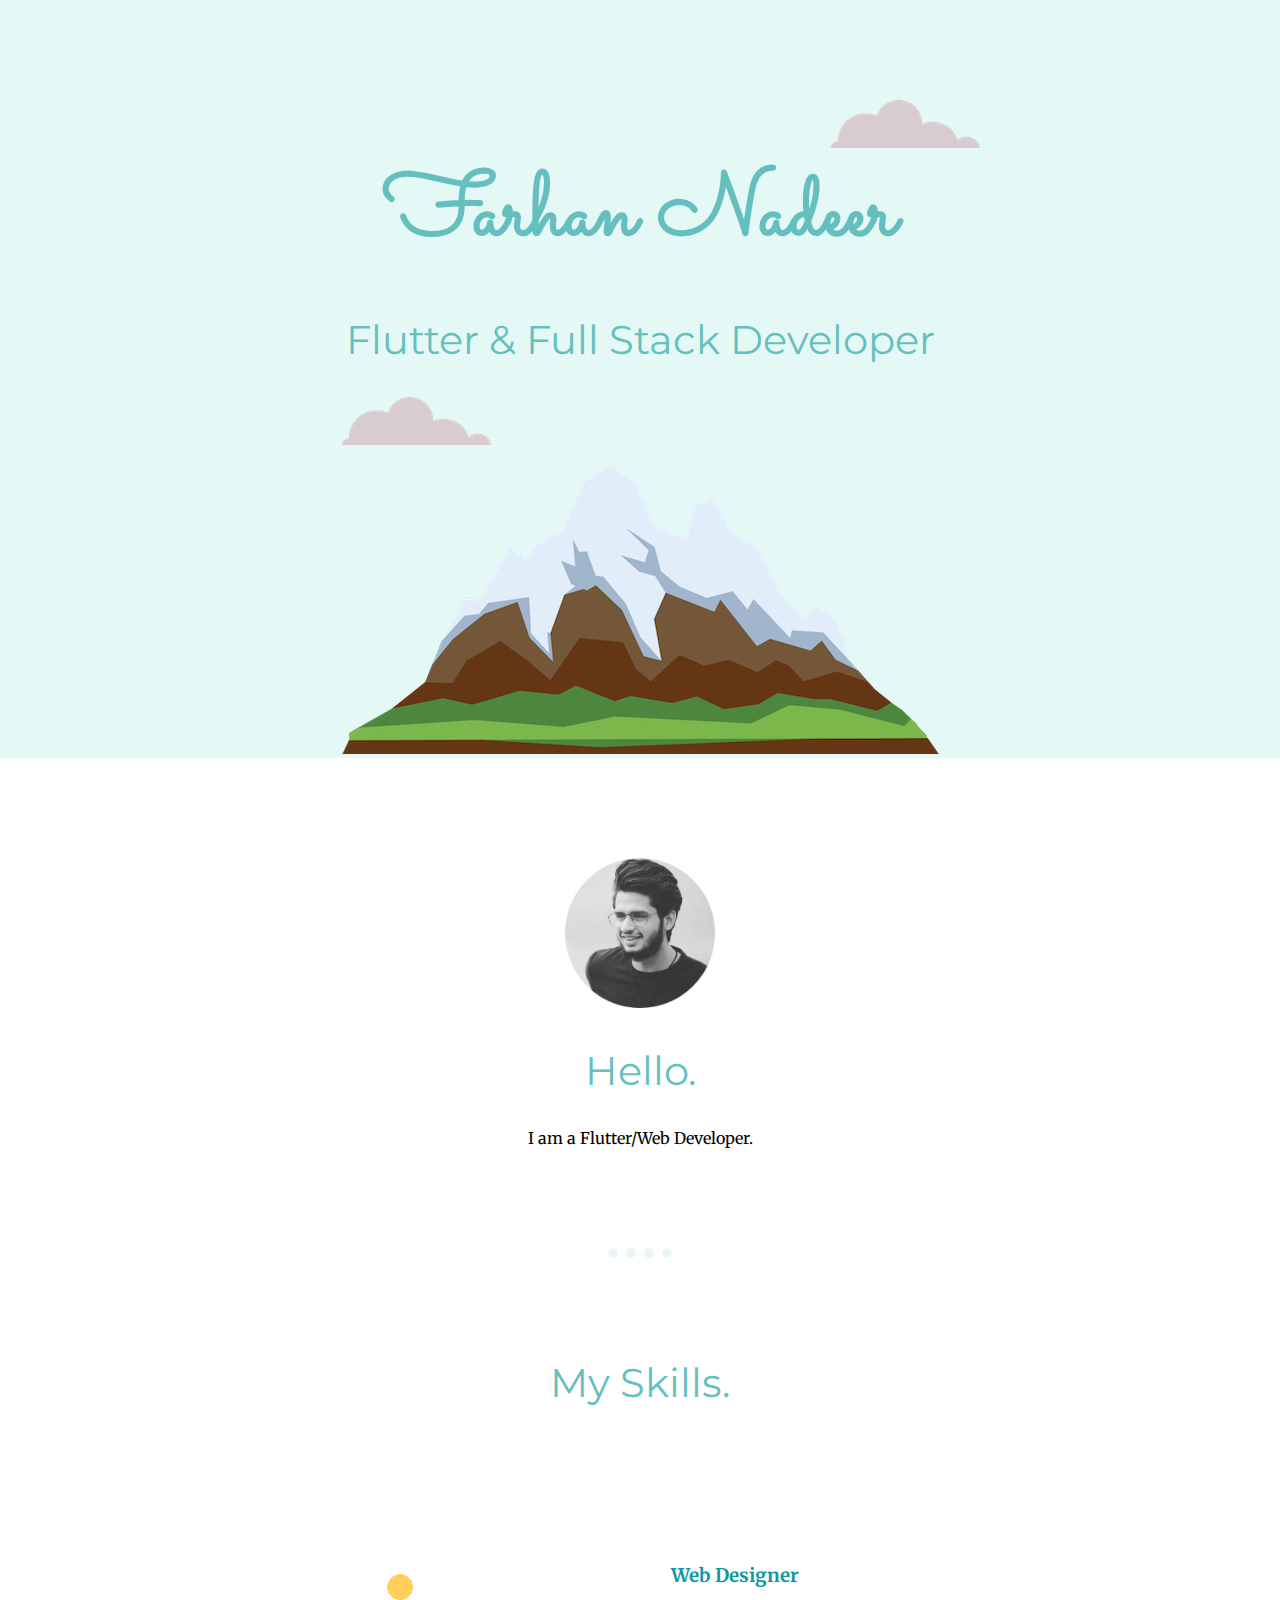
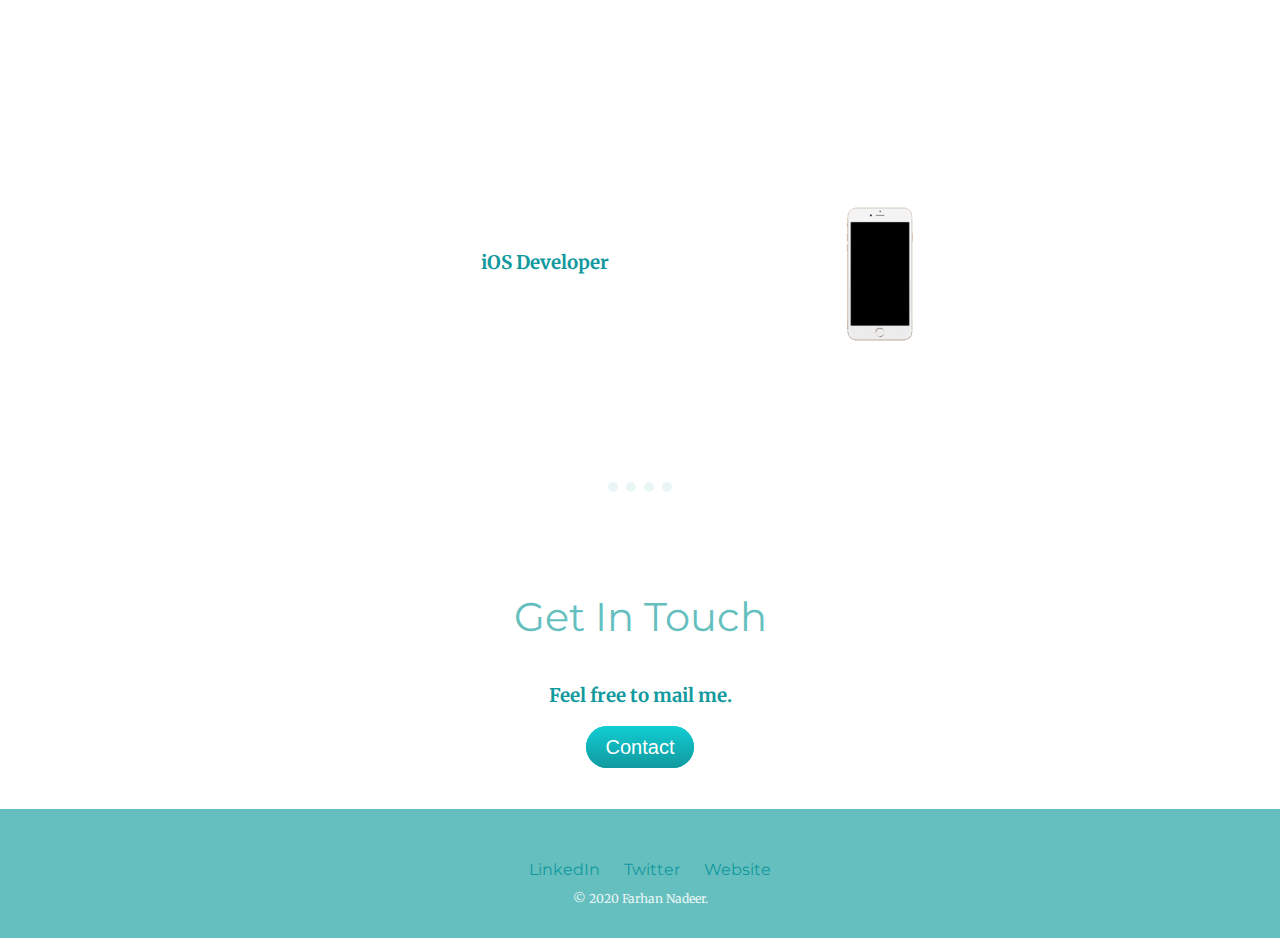
<file: index.html>
<!DOCTYPE html>
<html lang="en" dir="ltr">
  <head>
    <meta charset="utf-8">
    <title>Farhan Nadeer</title>
    <link rel="stylesheet" href="styles.css">
    <link rel="icon" href="favicon.ico">
    <link href="https://fonts.googleapis.com/css2?family=Merriweather&family=Montserrat&family=Sacramento&display=swap" rel="stylesheet">
  </head>
  <body>
    <div class="top-container">
      <img class="top-cloud"src="images/cloud.png" alt="cloud-image">
      <h1>Farhan Nadeer</h1>
      <h2 class="firsth2">Flutter & Full Stack Developer</h2>
      <img class="bottom-cloud"src="images/cloud.png" alt="cloud-image">
      <img src="images/mountain.png" alt="mountain-image">
    </div>


<div class="middle-container">
  <div class="profile">
    <img class="proimg"src="images/farhans.png" alt="farhan-image">
    <h2>Hello.</h2>
    <p>I am a Flutter/Web Developer.</p>
  </div>
  <hr>
  <div class="skills">
    <h2>My Skills.</h2>
    <div class="skill-row">
      <img class="skillimage1" src="images/web developer.gif" alt="computer-image">
      <h3>Web Designer</h3>

    </div>
    <div class="skill-row">
      <img class="skillimage2" src="images/iphone.gif" alt="">
      <h3>iOS Developer</h3>

    </div>
  </div>
  <hr>
  <div class="contact-me">
    <h2>Get In Touch</h2>
    <h3 class="mail">Feel free to mail me.</h3>
    <a class="btn" href="mailto:farhannadeer77@gmail.com">Contact</a>
  </div>
</div>
<div class="bottom-container">
  <a class="footer-link" href="https://www.linkedin.com/">LinkedIn</a>
  <a class="footer-link" href="https://twitter.com/">Twitter</a>
  <a class="footer-link" href="https://www.appbrewery.co/">Website</a>
  <p class="copy">© 2020 Farhan Nadeer.</p>
</div>
  </body>
</html>
</file>
<file: styles.css>
body{
  text-align: center;
  margin:0;
  font-family: 'Merriweather', serif;

}
h1{
  margin-top:50px;
  margin-bottom: 0;
  font-family: 'Sacramento', cursive;
  font-size: 5.625rem;
  color: #66BFBF;
}
h2{
  font-family: 'Montserrat', sans-serif;
  font-size: 2.5rem;
  color: #66BFBF;
  font-weight: normal

}
h3{
  color: #11999E;
  padding-bottom: 100px;
  text-align: center;
  padding-top: 50px;


}
a{
  color: #11999E;
}
.top-container{
  background-color:#e4f9f5;
  padding-top: 100px;
  margin:0;
}
.proimg{
  height: 150px;
  padding-top: 50px;
}
.middle-container{
background-color: white;
margin: 50px auto;

}
.bottom-container{
  background-color: #66bfbf;
  padding: 50px 0 20px;


}

.top-cloud{
  position: absolute;
  right: 300px;
}
.bottom-cloud{
  position: absolute;
}
.skill-row{
  width: 50%;
  margin:100px auto 100px auto;
  text-align: left;
  line-height: 2;
}
.skillimage1{
  width: 25%;
  float: left;
  margin-right: 30px;
}
.skillimage2{
  width: 25%;
  float: right;
  margin-left: 30px;
}
hr{
  border-style: none;
  border-top-style: dotted;
  width: 5%;
  border-width: 10px;
  color: #EAF6F6;
  margin-top: 100px;
  margin-bottom: 100px;
}

.mail{
  padding-top: 10px;
  padding-bottom: 10px;
}
.btn {
  background: #11cdd4;
  background-image: -webkit-linear-gradient(top, #11cdd4, #11999e);
  background-image: -moz-linear-gradient(top, #11cdd4, #11999e);
  background-image: -ms-linear-gradient(top, #11cdd4, #11999e);
  background-image: -o-linear-gradient(top, #11cdd4, #11999e);
  background-image: linear-gradient(to bottom, #11cdd4, #11999e);
  -webkit-border-radius: 23;
  -moz-border-radius: 23;
  border-radius: 23px;
  font-family: Arial;
  color: #ffffff;
  font-size: 20px;
  padding: 10px 20px 10px 20px;
  text-decoration: none;
}

.btn:hover {
  background: #30e3cb;
  background-image: -webkit-linear-gradient(top, #30e3cb, #2bc4ad);
  background-image: -moz-linear-gradient(top, #30e3cb, #2bc4ad);
  background-image: -ms-linear-gradient(top, #30e3cb, #2bc4ad);
  background-image: -o-linear-gradient(top, #30e3cb, #2bc4ad);
  background-image: linear-gradient(to bottom, #30e3cb, #2bc4ad);
  text-decoration: none;
}


.footer-link{

  margin-left: 20px;
  font-family: 'Montserrat', sans-serif;
  text-decoration: none;
}
.footer-link:hover{
  color: #eaf6f6;
}
.copy{
  color: #eaf6f6;
  font-size: 0.76rem;
}
</file>
